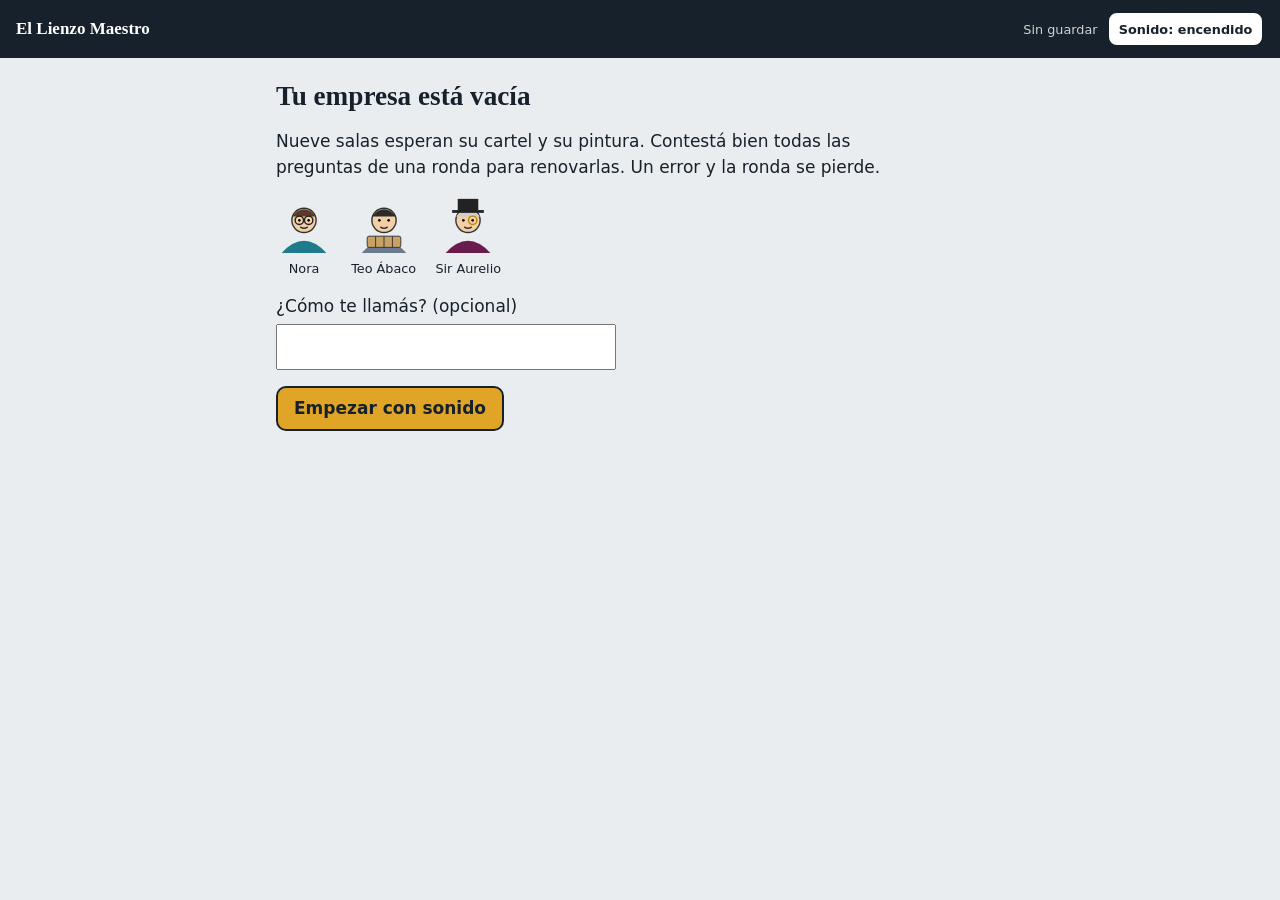
<file: index.html>
<!doctype html>
<html lang="es-AR"><head><meta charset="utf-8"><meta name="viewport" content="width=device-width, initial-scale=1">
<title>El Lienzo Maestro: Capacitación</title><link rel="stylesheet" href="styles.css"><script type="module" src="js/app.js"></script></head>
<body><header class="top"><strong>El Lienzo Maestro</strong><span id="status" role="status">Sin guardar</span>
<button id="snd" class="mini" type="button" aria-pressed="true">Sonido: encendido</button></header>
<main id="screen" aria-live="polite"></main></body></html>
</file>
<file: styles.css>
:root{--ink:#17212b;--bg:#e9edf0;--card:#fff;--teal:#1f7a8c;--gold:#e0a526;--soft:#d8dfe5}
*{box-sizing:border-box}[hidden]{display:none!important}body{margin:0;background:var(--bg);color:var(--ink);font:17px/1.5 system-ui,Segoe UI,sans-serif}
h1{font:700 1.7rem/1.2 Georgia,serif;margin:.2em 0}.lead{max-width:60ch}
.top{display:flex;gap:.6rem;align-items:center;padding:.7rem 1rem;background:var(--ink);color:#fff}.top strong{font-family:Georgia,serif;flex:1}.top span{font-size:.8rem;opacity:.8}
main{position:relative;max-width:760px;margin:0 auto;padding:1rem}
.btn,.opt,.mini{font:inherit;cursor:pointer;border-radius:10px;border:2px solid var(--ink);min-height:44px;padding:.5rem 1rem;background:var(--gold);color:var(--ink);font-weight:600}
.btn.alt,.mini{background:#fff}.mini{min-height:36px;padding:.2rem .6rem;font-size:.8rem}
.opt{display:block;width:100%;text-align:left;margin:.5rem 0;background:#fff;font-weight:400}.opt:hover{background:#fff7dc}
:focus-visible{outline:3px solid var(--teal);outline-offset:2px}
.row{display:flex;gap:.6rem;flex-wrap:wrap;margin-top:1rem}input{display:block;font:inherit;padding:.5rem;margin-top:.3rem;width:100%;max-width:340px}
.rooms{display:grid;grid-template-columns:repeat(9,minmax(70px,1fr));gap:6px;padding:0;margin:0 0 1rem;list-style:none;overflow-x:auto}
.room{padding:.4rem;font-size:.72rem;text-align:center;border:2px dashed #9aa5af;background:#e3dcc8;min-height:64px;display:flex;align-items:center;justify-content:center}
.lvl1{border:2px solid var(--ink);background:#f4f1e6}.lvl2{border:2px solid var(--ink);background:#bfe0d4}.lvl3{border:3px solid var(--gold);background:#8ccbb0;font-weight:700}
.now{box-shadow:0 0 0 3px var(--teal)}.kick{color:#46525e;font-size:.9rem;margin:.2rem 0}
.card{background:var(--card);border-radius:12px;padding:1rem;margin:.6rem 0;border:1px solid var(--soft)}.nora{border-left:6px solid var(--teal)}
.bad{border-left:6px solid #b3261e}.good{border-left:6px solid #2e7d32}.boy{width:72px;float:right}
#screen.fog::after{content:"";position:absolute;inset:0;pointer-events:none;background:radial-gradient(circle at 30% 40%,#fff 0,#dfe6ea 60%,transparent 100%);animation:f 1s ease-out forwards}
@keyframes f{from{opacity:.95}to{opacity:0}}@media (prefers-reduced-motion:reduce){#screen.fog::after{display:none}}
.room{flex-direction:column;padding:0 0 .3rem;overflow:hidden;background:#fff;gap:.2rem;font-size:.68rem;min-height:0}.room svg{width:100%;display:block}
.opt{display:flex;gap:.7rem;align-items:center}.av{width:56px;height:56px;flex:none}.chars{display:flex;gap:1.2rem;margin:1rem 0}.chars div{text-align:center;font-size:.8rem}.bubble{display:flex;gap:.7rem;align-items:center;margin:.5rem 0}
.wall{position:relative;width:100%}.plate{position:absolute;left:6%;right:6%;top:10%;font-size:.6rem;line-height:1.1;text-align:center;padding:3px 2px;background:#fff;border:2px solid var(--ink);border-radius:3px;font-weight:700}
.lvl0 .plate{background:#f3efe0;border:1px dashed #888;font-style:italic;font-weight:400;transform:rotate(-4deg)}.lvl3 .plate{background:#e0a526}
.pop{display:flex;gap:1rem;align-items:center;background:#fff7dc;border:2px solid var(--gold);border-radius:12px;padding:.6rem 1rem;margin:.6rem 0}.pop .av{width:84px;height:84px;animation:hop .55s ease-in-out 4}
@keyframes hop{50%{transform:translateY(-16px)}}@media (prefers-reduced-motion:reduce){.pop .av{animation:none}}
#screen.fog::before,#screen.fog::after{content:"";position:absolute;inset:-10% -20%;pointer-events:none;z-index:5;filter:blur(8px);animation:mist 1.4s ease-out forwards}
#screen.fog::before{background:radial-gradient(ellipse at 20% 60%,#fff 0,rgba(255,255,255,0) 60%),radial-gradient(ellipse at 70% 30%,#e8eef2 0,rgba(232,238,242,0) 55%)}
#screen.fog::after{background:radial-gradient(ellipse at 50% 50%,#f4f7f9 0,rgba(244,247,249,0) 65%);animation-duration:1.9s;animation-delay:.1s}
@keyframes mist{0%{opacity:1;transform:translateX(-8%)}100%{opacity:0;transform:translateX(10%)}}
@media (prefers-reduced-motion:reduce){#screen.fog::before,#screen.fog::after{display:none}}
</file>
